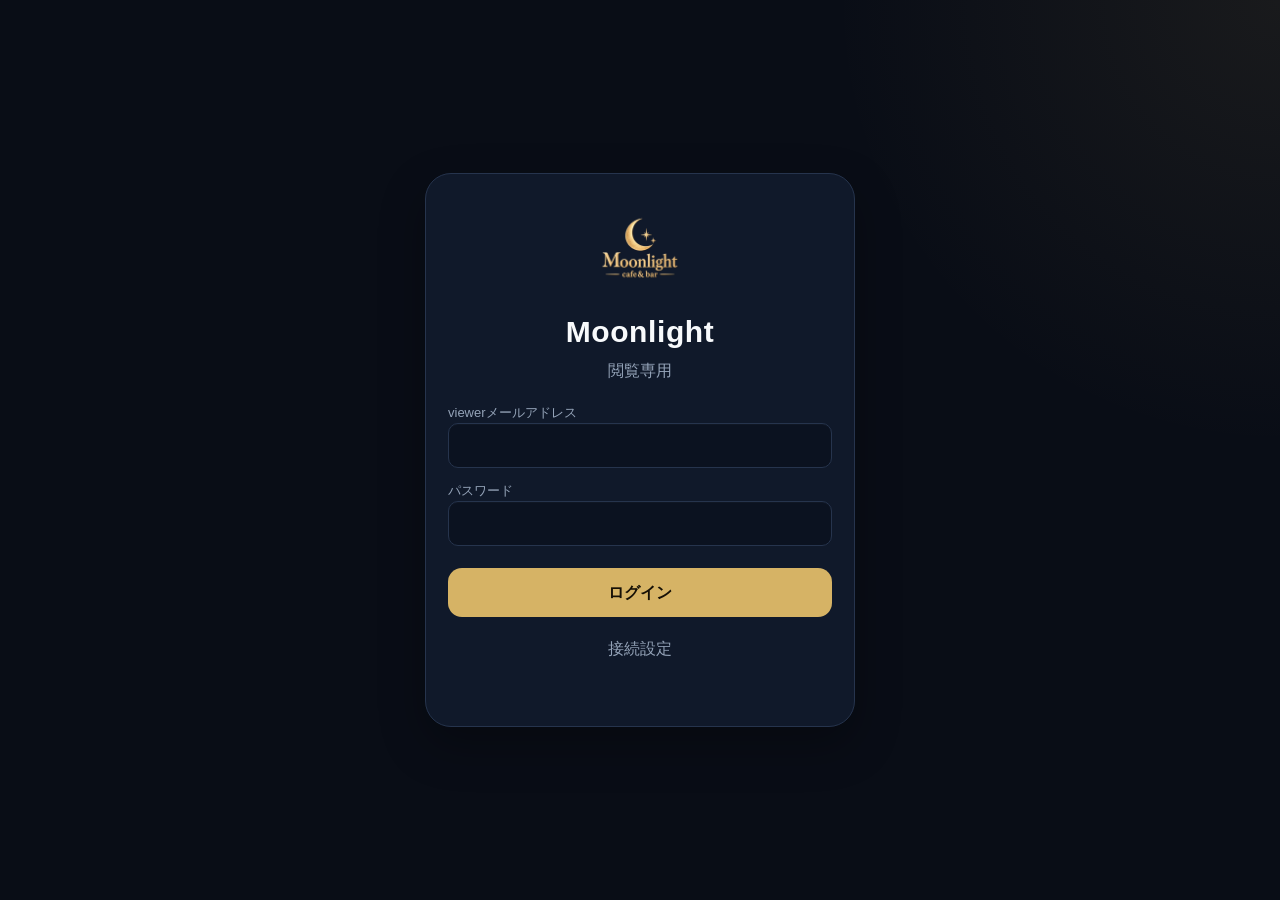
<file: moonlight-viewer/index.html>
<!doctype html>
<html lang="ja">
<head>
  <meta charset="utf-8">
  <meta name="viewport" content="width=device-width, initial-scale=1, maximum-scale=1, user-scalable=no, viewport-fit=cover">
  <meta name="theme-color" content="#0b1220">
  <meta name="apple-mobile-web-app-capable" content="yes">
  <meta name="apple-mobile-web-app-status-bar-style" content="black-translucent">
  <meta name="apple-mobile-web-app-title" content="Moonlight">
  <title>Moonlight Viewer</title>
  <link rel="manifest" href="./manifest.json">
  <link rel="apple-touch-icon" href="./icons/icon-192.png">
  <link rel="icon" href="./icons/icon-192.png">
  <link rel="stylesheet" href="./css/style.css">
  <link rel="stylesheet" href="./shared/inventory-report.css">
</head>
<body>
  <div id="startupSplash" class="startup-splash" aria-live="polite" role="status">
    <div class="startup-card">
      <img src="./icons/icon-192.png" alt="Moonlight" class="startup-logo">
      <h1>Moonlight</h1>
      <p id="startupText">起動しています…</p>
      <div class="startup-progress"><i id="startupProgressBar"></i></div>
    </div>
  </div>

  <div id="app">
    <section id="loginScreen" class="login-screen hidden">
      <div class="login-card">
        <img src="./icons/icon-192.png" alt="Moonlight" class="login-logo">
        <h1>Moonlight</h1>
        <p class="muted">閲覧専用</p>

        <div id="connectionSetup" class="setup-box hidden">
          <h2>Supabase接続設定</h2>
          <label>Supabase URL
            <input id="setupUrl" type="url" autocomplete="url" placeholder="https://xxxxx.supabase.co">
          </label>
          <label>Publishable key
            <textarea id="setupKey" rows="3" spellcheck="false" placeholder="sb_publishable_..."></textarea>
          </label>
          <button id="saveConnectionBtn" type="button" class="secondary">接続設定を保存</button>
          <p class="tiny muted">Secret key / service_role は入力しないでください。</p>
        </div>

        <form id="loginForm">
          <label>viewerメールアドレス
            <input id="emailInput" type="email" autocomplete="username" required>
          </label>
          <label>パスワード
            <input id="passwordInput" type="password" autocomplete="current-password" required>
          </label>
          <button type="submit" class="primary">ログイン</button>
        </form>
        <button id="toggleSetupBtn" type="button" class="link-btn">接続設定</button>
        <p id="loginStatus" class="status" aria-live="polite"></p>
      </div>
    </section>

    <section id="viewerScreen" class="viewer hidden">
      <header class="topbar">
        <div class="brand">
          <img src="./icons/icon-192.png" alt="">
          <div>
            <strong>Moonlight</strong>
            <span>cafe＆bar・閲覧専用</span>
          </div>
        </div>
        <div class="top-actions">
          <button id="moreMenuBtn" type="button" class="top-menu-btn" aria-label="その他メニュー" aria-controls="moreSheet" aria-expanded="false"><span aria-hidden="true">☰</span></button>
        </div>
      </header>

      <main id="content" class="content">
        <section class="page active" data-page="overview">
          <div class="page-head">
            <div>
              <h1>概要</h1>
              <p id="cloudMeta" class="muted"></p>
            </div>
          </div>
          <section class="overview-period-section">
            <div class="overview-period-heading"><h2>今日</h2><span id="overviewTodayLabel"></span></div>
            <div id="overviewCards" class="overview-summary-card"></div>
          </section>
          <section class="overview-period-section overview-cumulative-section">
            <div class="overview-period-heading"><h2>累計</h2><span>すべての販売記録</span></div>
            <div id="overviewExtraDetails" class="overview-extra-details"></div>
          </section>

          <div class="section overview-achievements-section">
            <div class="section-title"><h2>在籍者</h2><span id="overviewActiveCount" class="overview-group-count">0人</span></div>
            <div id="overviewAchievements" class="overview-employee-list"></div>
          </div>
          <div class="section overview-achievements-section overview-retired-section">
            <div class="section-title"><h2>退職者</h2><span id="overviewRetiredCount" class="overview-group-count">0人</span></div>
            <div id="overviewRetiredAchievements" class="overview-employee-list"></div>
          </div>
        </section>

        <section class="page" data-page="sales">
          <div class="page-head"><h1>販売実績</h1></div>
          <div class="segmented sales-view-tabs">
            <button type="button" class="seg active" data-sales-tab="store">店頭販売</button>
            <button type="button" class="seg" data-sales-tab="delivery">デリバリー</button>
            <button type="button" class="seg" data-sales-tab="summary">集計</button>
          </div>
          <div id="storeSalesPanel">
            <div id="salesList" class="card-list"></div>
          </div>
          <div id="salesSummaryPanel" class="hidden">
            <label class="sales-summary-mode">
              <span>集計単位</span>
              <select id="salesSummaryMode">
                <option value="day">日別</option>
                <option value="employee">従業員別</option>
                <option value="dayEmployee">日別 × 従業員別</option>
              </select>
            </label>
            <div id="salesSummaryTotals" class="stat-grid sales-summary-totals"></div>
            <div id="salesSummaryList" class="card-list sales-summary-list"></div>
          </div>
          <div id="deliverySalesPanel" class="hidden">
            <div id="deliveryList" class="card-list"></div>
          </div>
        </section>

        <section class="page" data-page="buyers">
          <div class="page-head"><h1>購入者</h1></div>
          <div id="buyersList" class="card-list"></div>
        </section>

        <section class="page" data-page="products">
          <div class="page-head"><h1>商品管理</h1></div>
          <div id="productsList" class="product-grid"></div>
        </section>

        <section class="page" data-page="inventory">
          <div class="page-head"><h1>在庫管理</h1></div>
          <div id="inventoryReport"></div>
          <div id="inventoryLatest"></div>
          <div class="section">
            <div class="section-title"><h2>履歴</h2></div>
            <div id="inventoryHistory" class="card-list"></div>
          </div>
        </section>

        <section class="page" data-page="bonus">
          <div class="page-head"><h1>ボーナス</h1></div>
          <div id="bonusSummary" class="stat-grid"></div>
          <div class="section">
            <div class="section-title"><h2>今回のボーナス</h2></div>
            <div id="bonusCurrent" class="card-list"></div>
          </div>
          <div class="section">
            <div class="section-title"><h2>支給履歴</h2></div>
            <div id="payoutHistory" class="card-list"></div>
          </div>
        </section>

        <section class="page" data-page="coins">
          <div class="page-head"><h1>コイン登録履歴</h1></div>
          <div id="coinHistorySummary" class="stat-grid coin-history-summary"></div>
          <div id="coinHistoryList" class="card-list coin-history-list"></div>
        </section>

        <section class="page" data-page="employees">
          <div class="page-head"><h1>従業員名簿</h1></div>
          <div id="employeeList" class="card-list"></div>
        </section>
      </main>

      <nav class="bottom-nav" aria-label="メインメニュー">
        <button type="button" class="nav-btn active" data-page-target="overview"><span>⌂</span><small>概要</small></button>
        <button type="button" class="nav-btn" data-page-target="sales"><span>▤</span><small>販売実績</small></button>
        <button type="button" class="nav-btn" data-page-target="buyers"><span>◎</span><small>購入者</small></button>
        <button type="button" class="nav-btn" data-page-target="products"><span>◇</span><small>商品</small></button>
      </nav>

      <div id="moreSheet" class="sheet top-menu-sheet hidden" aria-hidden="true" role="menu" aria-label="その他の項目">
        <div class="sheet-title">その他の項目</div>
        <button type="button" data-more-target="inventory">在庫管理</button>
        <button type="button" data-more-target="bonus">ボーナス</button>
        <button type="button" data-more-target="coins">コイン登録履歴</button>
        <button type="button" data-more-target="employees">従業員名簿</button>
        <div class="sheet-divider"></div>
        <button type="button" id="refreshBtn"><span aria-hidden="true">↻</span> 更新</button>
        <button type="button" id="logoutBtn" class="sheet-logout">ログアウト</button>
      </div>

      <div id="salesDetailModal" class="employee-detail-modal hidden" aria-hidden="true">
        <div class="employee-detail-backdrop" data-close-sales-detail></div>
        <section class="employee-detail-sheet" role="dialog" aria-modal="true" aria-labelledby="salesDetailTitle">
          <div class="employee-detail-sheet-head">
            <div><span id="salesDetailEyebrow" class="muted tiny">SALES DETAIL</span><h2 id="salesDetailTitle">伝票詳細</h2></div>
            <button id="closeSalesDetailBtn" type="button" class="icon-btn" aria-label="閉じる">×</button>
          </div>
          <div id="salesDetailContent" class="employee-detail-content"></div>
        </section>
      </div>

      <div id="buyerDetailModal" class="employee-detail-modal hidden" aria-hidden="true">
        <div class="employee-detail-backdrop" data-close-buyer-detail></div>
        <section class="employee-detail-sheet" role="dialog" aria-modal="true" aria-labelledby="buyerDetailTitle">
          <div class="employee-detail-sheet-head">
            <div><span class="muted tiny">BUYER DETAIL</span><h2 id="buyerDetailTitle">購入者詳細</h2></div>
            <button id="closeBuyerDetailBtn" type="button" class="icon-btn" aria-label="閉じる">×</button>
          </div>
          <div id="buyerDetailContent" class="employee-detail-content"></div>
        </section>
      </div>

      <div id="employeeDetailModal" class="employee-detail-modal hidden" aria-hidden="true">
        <div class="employee-detail-backdrop" data-close-employee-detail></div>
        <section class="employee-detail-sheet" role="dialog" aria-modal="true" aria-labelledby="employeeDetailTitle">
          <div class="employee-detail-sheet-head">
            <div><span class="muted tiny">EMPLOYEE DETAIL</span><h2 id="employeeDetailTitle">従業員詳細</h2></div>
            <button id="closeEmployeeDetailBtn" type="button" class="icon-btn" aria-label="閉じる">×</button>
          </div>
          <div id="employeeDetailContent" class="employee-detail-content"></div>
        </section>
      </div>

      <div id="loadingOverlay" class="loading-overlay hidden">
        <div class="spinner"></div>
        <span>読み込み中…</span>
      </div>
      <div id="toast" class="toast hidden" aria-live="polite"></div>
    </section>
  </div>

  <!-- 読み込み順に意味がある：接続設定 → 共有の在庫エンジン → 閲覧画面（js/start.js が最後） -->
  <script src="./config.js"></script>
  <script src="./shared/inventory-report.js"></script>
  <script src="./shared/inventory-report-ui.js"></script>
  <script src="./js/core.js"></script>
  <script src="./js/cloud.js"></script>
  <script src="./js/calc.js"></script>
  <script src="./js/employees.js"></script>
  <script src="./js/sales.js"></script>
  <script src="./js/buyers.js"></script>
  <script src="./js/inventory.js"></script>
  <script src="./js/bonus.js"></script>
  <script src="./js/shell.js"></script>
  <script src="./js/start.js"></script>
</body>
</html>
</file>
<file: moonlight-viewer/css/style.css>
:root{
  color-scheme:dark;
  --bg:#090d16;
  --bg2:#0b1220;
  --panel:#111827;
  --panel2:#172033;
  --panel3:#0b1220;
  --text:#f8fafc;
  --muted:#94a3b8;
  --line:#26344d;
  --line2:#34445f;
  --accent:#d6b365;
  --accent-soft:rgba(214,179,101,.14);
  --ok:#73d7ab;
  --warn:#ffd98a;
  --shadow:0 18px 46px rgba(0,0,0,.28);
}
*{box-sizing:border-box;-webkit-tap-highlight-color:transparent}
html,body{margin:0;min-height:100%;background:radial-gradient(circle at top right,rgba(214,179,101,.08),transparent 28rem),var(--bg);color:var(--text);font-family:-apple-system,BlinkMacSystemFont,"Segoe UI","Yu Gothic UI","Hiragino Kaku Gothic ProN","Noto Sans JP",sans-serif;-webkit-text-size-adjust:100%;touch-action:manipulation}
body{padding:env(safe-area-inset-top) 0 env(safe-area-inset-bottom);line-height:1.45}
button,input,select,textarea{font:inherit}
button{cursor:pointer;touch-action:manipulation}
a{touch-action:manipulation}
.hidden{display:none!important}
.muted{color:var(--muted)}
.tiny{font-size:12px}

.startup-splash{position:fixed;inset:0;z-index:200;display:grid;place-items:center;background:radial-gradient(circle at 50% 30%, #16253d 0, #0a111f 42%, #060a12 100%);transition:opacity .28s ease, visibility .28s ease}
.startup-splash.hidden{opacity:0;visibility:hidden}
.startup-card{width:min(100%,420px);padding:22px 22px 30px;display:grid;justify-items:center;text-align:center}
.startup-logo{width:180px;height:180px;max-width:calc(100vw - 60px);object-fit:contain;filter:drop-shadow(0 14px 30px rgba(0,0,0,.42));margin-bottom:6px}
.startup-card h1{margin:0;color:#f5e3b9;font-size:24px;letter-spacing:.04em}
.startup-card p{margin:8px 0 0;color:#adbad0;font-size:13px}
.startup-progress{width:min(220px,90vw);height:6px;border-radius:999px;background:#1a2940;overflow:hidden;margin-top:16px;box-shadow:inset 0 1px 2px rgba(0,0,0,.35)}
.startup-progress i{display:block;width:0;height:100%;border-radius:inherit;background:linear-gradient(90deg,#caa253 0%,#e6cb88 70%,#f8edc3 100%);transition:width .28s cubic-bezier(.22,1,.36,1);box-shadow:0 0 10px rgba(230,203,136,.28)}

.login-screen{min-height:100vh;display:grid;place-items:center;padding:26px 18px}
.login-card{width:min(100%,430px);background:rgba(17,27,44,.94);border:1px solid var(--line);border-radius:26px;padding:28px 22px;box-shadow:var(--shadow);backdrop-filter:blur(16px)}
.login-logo{display:block;width:94px;height:94px;object-fit:contain;margin:0 auto 14px}
.login-card h1{text-align:center;margin:0;font-size:30px;letter-spacing:.02em}
.login-card>p{text-align:center;margin:6px 0 22px}
label{display:block;color:var(--muted);font-size:13px;margin:14px 0 6px}
input,select,textarea{width:100%;border:1px solid var(--line);background:#0b1220;color:var(--text);border-radius:10px;padding:12px 13px;outline:none;box-shadow:inset 0 1px 0 rgba(255,255,255,.02)}
input:focus,select:focus,textarea:focus{border-color:var(--accent);box-shadow:0 0 0 3px rgba(214,179,101,.12)}
.primary,.secondary{width:100%;border:0;border-radius:14px;padding:13px 14px;margin-top:16px;font-weight:800}
.primary{background:var(--accent);color:#161006}
.secondary{background:var(--panel2);color:var(--text);border:1px solid var(--line)}
.link-btn,.text-btn,.icon-btn{border:0;background:transparent;color:var(--muted)}
.link-btn{width:100%;padding:12px;margin-top:8px}
.status{min-height:20px;font-size:13px;margin-bottom:0!important;color:#dbe7f8}
.setup-box{border-top:1px solid var(--line);border-bottom:1px solid var(--line);padding:14px 0;margin:18px 0}
.setup-box h2{font-size:15px;margin:0}

.viewer{min-height:100vh}
.topbar{position:sticky;top:0;z-index:20;height:70px;padding:10px 14px;display:flex;align-items:center;justify-content:space-between;background:linear-gradient(90deg,rgba(5,10,20,.96),rgba(10,18,33,.92));backdrop-filter:blur(18px);border-bottom:1px solid rgba(38,52,77,.9)}
.brand{display:flex;align-items:center;gap:10px;min-width:0}
.brand img{width:40px;height:40px;object-fit:contain;filter:drop-shadow(0 6px 14px rgba(0,0,0,.28))}
.brand div{display:flex;flex-direction:column;line-height:1.1;min-width:0}
.brand strong{font-size:15px}
.brand span{font-size:11px;color:var(--muted);margin-top:4px}
.top-actions{display:flex;align-items:center;gap:2px}
.icon-btn{font-size:25px;padding:8px 10px}
.text-btn{padding:9px}
.top-menu-btn{display:grid;place-items:center;width:46px;height:46px;border:1px solid rgba(51,68,95,.82);border-radius:13px;background:rgba(14,24,40,.9);color:#d9e2ef;font-size:25px;line-height:1;box-shadow:0 8px 22px rgba(0,0,0,.18)}
.top-menu-btn:active,.top-menu-btn[aria-expanded="true"]{border-color:rgba(214,179,101,.55);background:var(--accent-soft);color:#f2d895}

.content{padding:18px 14px 98px;max-width:1120px;margin:0 auto}
.page{display:none}
.page.active{display:block;animation:pageIn .18s ease-out}
@keyframes pageIn{from{opacity:.4;transform:translateY(4px)}to{opacity:1;transform:translateY(0)}}
.page-head{display:flex;justify-content:space-between;align-items:end;margin-bottom:16px;gap:12px}
.page-head h1{margin:0;font-size:28px;letter-spacing:.02em}
.page-head p{font-size:12px;margin:6px 0 0;line-height:1.5}

.stat-grid{display:grid;grid-template-columns:repeat(2,minmax(0,1fr));gap:10px}
.stat{background:rgba(17,24,39,.94);border:1px solid var(--line);border-radius:16px;padding:14px 14px 15px;box-shadow:var(--shadow)}
.stat .label{color:var(--muted);font-size:12px;display:block}
.stat strong{display:block;font-size:22px;margin-top:6px;line-height:1.22}

.section{margin-top:24px}
.section-title{display:flex;justify-content:space-between;align-items:center;margin-bottom:10px}
.section-title h2{font-size:18px;margin:0}
.table-wrap{overflow-x:auto;border:1px solid var(--line);border-radius:18px;background:linear-gradient(180deg,rgba(17,27,44,.98),rgba(13,23,39,.98));box-shadow:var(--shadow)}
.table-wrap::-webkit-scrollbar{height:8px}
.table-wrap::-webkit-scrollbar-thumb{background:#445a7b;border-radius:999px}
table{width:100%;border-collapse:collapse;white-space:nowrap;font-size:13px}
th,td{text-align:left;padding:13px 12px;border-bottom:1px solid rgba(39,54,79,.85);vertical-align:top}
th{color:var(--muted);font-weight:700;background:#0e1828;position:sticky;top:0;z-index:1}
tr:nth-child(even) td{background:rgba(255,255,255,.015)}
tr:last-child td{border-bottom:0}

.card-list{display:grid;gap:12px}
.item-card{background:rgba(17,24,39,.94);border:1px solid var(--line);border-radius:16px;padding:15px;box-shadow:var(--shadow)}
.item-top{display:flex;justify-content:space-between;gap:14px;align-items:flex-start}
.item-title{font-weight:800;min-width:0;overflow-wrap:anywhere;font-size:16px}
.item-meta{font-size:12px;color:var(--muted);margin-top:5px;line-height:1.5}
.money{font-weight:900;color:#f8e3ad;font-size:24px;line-height:1.12;letter-spacing:.01em}
.money.sm{font-size:17px}
.money-note{font-size:12px;color:var(--muted);margin-top:6px}
.pills{display:flex;gap:6px;flex-wrap:wrap;margin-top:12px}
.pill{font-size:11px;padding:6px 9px;border:1px solid rgba(51,72,104,.9);background:rgba(22,36,59,.95);border-radius:999px;color:#d7e3f5}
.role{color:#d8e4ff}
.key-values{display:grid;grid-template-columns:1fr auto;gap:8px 12px;margin-top:12px;font-size:13px;align-items:start}
.key-values span:nth-child(odd){color:var(--muted)}
.breakdown-grid{display:grid;grid-template-columns:repeat(2,minmax(0,1fr));gap:9px;margin-top:14px}
.breakdown-cell{background:var(--panel3);border:1px solid rgba(51,72,104,.65);border-radius:14px;padding:11px}
.breakdown-cell .cell-label{display:block;font-size:11px;color:var(--muted);margin-bottom:5px}
.breakdown-cell strong{display:block;font-size:18px;line-height:1.2}
.breakdown-cell small{display:block;color:#b6c3d7;font-size:11px;margin-top:5px;line-height:1.45}
.breakdown-cell.accent{border-color:rgba(212,175,103,.42);background:rgba(212,175,103,.08)}
.inventory-block{background:linear-gradient(180deg,rgba(17,27,44,.98),rgba(12,22,37,.98));border:1px solid var(--line);border-radius:18px;padding:15px;box-shadow:var(--shadow)}
.inventory-products{display:grid;grid-template-columns:repeat(2,minmax(0,1fr));gap:8px;margin-top:12px}
.inventory-product{background:var(--panel2);padding:10px;border-radius:11px;font-size:12px;border:1px solid rgba(51,72,104,.7)}
.empty-state{padding:28px 12px;color:var(--muted);text-align:center;background:rgba(17,27,44,.88);border:1px dashed var(--line);border-radius:18px}

.segmented{display:grid;grid-template-columns:1fr 1fr;background:#0b1220;border:1px solid var(--line);border-radius:12px;padding:4px;margin-bottom:14px;box-shadow:var(--shadow)}
.seg{border:0;border-radius:9px;padding:11px 8px;background:transparent;color:var(--muted);font-weight:750;white-space:nowrap}
.seg.active{background:#263149;color:#f3d99c}

.product-grid{display:grid;grid-template-columns:repeat(2,minmax(0,1fr));gap:10px}
.product-card{background:linear-gradient(180deg,rgba(17,27,44,.98),rgba(12,22,37,.98));border:1px solid var(--line);border-radius:18px;overflow:hidden;box-shadow:var(--shadow)}
.product-image{aspect-ratio:1.32/1;background:#0d1522;display:grid;place-items:center}
.product-image img{width:100%;height:100%;object-fit:contain;padding:10px}
.product-image .empty{color:var(--muted);font-size:12px}
.product-body{padding:13px}
.product-name{font-weight:800;font-size:15px}
.product-stash{color:var(--muted);font-size:11px;margin-top:4px;overflow-wrap:anywhere;line-height:1.45}
.product-price{font-weight:900;color:#f8e3ad;margin-top:10px;font-size:18px}

.bottom-nav{position:fixed;z-index:30;left:0;right:0;bottom:0;padding:8px 8px calc(8px + env(safe-area-inset-bottom));display:grid;grid-template-columns:repeat(4,1fr);background:rgba(7,13,24,.97);backdrop-filter:blur(18px);border-top:1px solid rgba(38,52,77,.95)}
.nav-btn{border:0;background:transparent;color:var(--muted);display:flex;flex-direction:column;align-items:center;gap:4px;padding:5px 2px;min-width:0}
.nav-btn span{font-size:20px;line-height:1}
.nav-btn small{font-size:10px;letter-spacing:.01em}
.nav-btn.active{color:var(--accent)}
.sheet{position:fixed;z-index:40;top:calc(66px + env(safe-area-inset-top));right:12px;left:auto;bottom:auto;width:min(300px,calc(100vw - 24px));padding:8px;background:#111a2af2;border:1px solid var(--line);border-radius:18px;box-shadow:0 20px 60px #0008;backdrop-filter:blur(20px)}
.sheet button{width:100%;border:0;background:transparent;color:var(--text);text-align:left;padding:14px;border-radius:12px}
.sheet button:active{background:var(--panel2)}
.sheet-title{padding:8px 14px 10px;color:#8fa0b8;font-size:11px;font-weight:800;letter-spacing:.06em}
.sheet-divider{height:1px;margin:5px 8px;background:var(--line)}
.sheet button span{display:inline-block;width:22px;color:#b8c5d7;font-size:18px;vertical-align:-1px}
.sheet .sheet-logout{color:#fda4af}
.loading-overlay{position:fixed;z-index:80;inset:0;display:grid;place-content:center;justify-items:center;gap:12px;background:#07101bd9;backdrop-filter:blur(5px)}
.spinner{width:34px;height:34px;border-radius:50%;border:3px solid #ffffff22;border-top-color:var(--accent);animation:spin .8s linear infinite}
@keyframes spin{to{transform:rotate(360deg)}}
.toast{position:fixed;z-index:90;left:50%;bottom:calc(96px + env(safe-area-inset-bottom));transform:translateX(-50%);max-width:calc(100% - 32px);background:#1b2637;border:1px solid var(--line);border-radius:13px;padding:10px 14px;font-size:13px;box-shadow:var(--shadow)}

@media(min-width:760px){
  .stat-grid{grid-template-columns:repeat(4,minmax(0,1fr))}
  .product-grid{grid-template-columns:repeat(4,minmax(0,1fr))}
  .content{padding-left:28px;padding-right:28px}
}
@media(max-width:420px){
  .content{padding-left:12px;padding-right:12px}
  .money{font-size:22px}
  .breakdown-grid{grid-template-columns:1fr}
  .inventory-products{grid-template-columns:1fr}
  .product-grid{grid-template-columns:1fr 1fr}
}

/* v3 employee drill-down */
body.detail-open{overflow:hidden}
.employee-detail-trigger{
  border:0;
  background:transparent;
  color:var(--text);
  padding:0;
  font:inherit;
  font-weight:800;
  text-align:left;
  border-bottom:1px dashed rgba(212,175,103,.45);
  cursor:pointer;
}
.employee-detail-trigger:active{color:#f3d99c;border-bottom-color:var(--accent)}
.employee-detail-modal{position:fixed;inset:0;z-index:120;display:flex;align-items:flex-end;justify-content:center}
.employee-detail-backdrop{position:absolute;inset:0;background:rgba(1,6,13,.72);backdrop-filter:blur(5px)}
.employee-detail-sheet{position:relative;z-index:1;width:min(100%,720px);max-height:88vh;overflow:auto;background:linear-gradient(180deg,#111c2e,#0a1422);border:1px solid var(--line2);border-bottom:0;border-radius:24px 24px 0 0;box-shadow:0 -24px 60px rgba(0,0,0,.45);padding:18px 14px calc(22px + env(safe-area-inset-bottom))}
.employee-detail-sheet-head{position:sticky;top:-18px;z-index:2;display:flex;align-items:center;justify-content:space-between;gap:12px;margin:-18px -14px 16px;padding:16px 14px 13px;background:rgba(17,28,46,.96);border-bottom:1px solid var(--line);backdrop-filter:blur(18px)}
.employee-detail-sheet-head h2{margin:2px 0 0;font-size:22px}
.employee-detail-content{display:grid;gap:14px}
.detail-profile-grid{display:grid;grid-template-columns:repeat(2,minmax(0,1fr));gap:8px}
.detail-profile-grid>div,.detail-alias{background:var(--panel3);border:1px solid var(--line);border-radius:14px;padding:11px}
.detail-profile-grid span,.detail-alias span{display:block;color:var(--muted);font-size:11px;margin-bottom:5px}
.detail-profile-grid strong,.detail-alias strong{display:block;overflow-wrap:anywhere;font-size:14px}
.detail-money-grid{margin-top:0}
.detail-section{border-top:1px solid var(--line);padding-top:12px}
.detail-section h3{margin:0 0 9px;font-size:16px}
.detail-list{display:grid;gap:8px}
.detail-sale-row{display:flex;align-items:center;justify-content:space-between;gap:12px;background:var(--panel3);border:1px solid var(--line);border-radius:13px;padding:11px}
.detail-sale-row>div:first-child{min-width:0}
.detail-sale-row strong{display:block;font-size:13px}
.detail-sale-row span{display:block;color:var(--muted);font-size:11px;margin-top:3px;overflow-wrap:anywhere}
@media(min-width:760px){
  .employee-detail-modal{align-items:center;padding:24px}
  .employee-detail-sheet{border-bottom:1px solid var(--line2);border-radius:24px;max-height:82vh;padding:22px}
  .employee-detail-sheet-head{top:-22px;margin:-22px -22px 18px;padding:18px 22px 14px}
  .detail-profile-grid{grid-template-columns:repeat(4,minmax(0,1fr))}
}

/* v4 whole-card employee details + compact sales quantity */
.employee-detail-label{color:var(--text);font-weight:800}
.employee-detail-area{cursor:pointer;transition:border-color .14s ease,background-color .14s ease,transform .08s ease}
.employee-detail-area:active{border-color:rgba(212,175,103,.5);background:rgba(212,175,103,.05)}
tr.employee-detail-area:active td{background:rgba(212,175,103,.055)}
.detail-sale-row-expanded{align-items:flex-start}
.detail-sale-breakdown{display:grid;gap:3px;margin-top:8px}
.detail-sale-breakdown span{display:block;color:#c1ccdc;font-size:11px;line-height:1.5;margin:0}

/* v13 today + cumulative overview */
.page-head p:empty{display:none}
.overview-period-section{margin-top:0}
.overview-period-section+.overview-period-section{margin-top:18px}
.overview-period-heading{display:flex;align-items:center;justify-content:space-between;gap:12px;margin:0 2px 9px}
.overview-period-heading h2{margin:0;font-size:18px}
.overview-period-heading span{color:var(--muted);font-size:11px}
.overview-summary-card{
  width:100%;
  margin:0;
  padding:14px 15px;
  border:1px solid var(--line);
  border-radius:18px;
  background:linear-gradient(180deg,rgba(17,27,44,.98),rgba(12,22,37,.98));
  color:var(--text);
  text-align:left;
  box-shadow:var(--shadow);
}
.overview-today-total{display:grid;grid-template-columns:minmax(0,1fr) auto;align-items:end;gap:2px 12px;padding:2px 2px 13px;border-bottom:1px solid rgba(39,54,79,.75)}
.overview-today-total span{color:var(--muted);font-size:12px}
.overview-today-total strong{grid-row:1/3;grid-column:2;color:#f8e3ad;font-size:25px;line-height:1.15;text-align:right}
.overview-today-total small{color:#aebbd0;font-size:11px}
.overview-summary-card .overview-detail-grid{margin-top:12px}
.overview-summary-grid{display:grid;gap:0}
.overview-summary-grid>div{display:flex;align-items:center;justify-content:space-between;gap:16px;min-height:52px;border-top:1px solid rgba(39,54,79,.75)}
.overview-summary-grid>div:first-child{border-top:0}
.overview-summary-grid span{color:var(--muted);font-size:12px;white-space:nowrap}
.overview-summary-grid strong{font-size:18px;line-height:1.25;text-align:right;overflow-wrap:anywhere}
.overview-extra-details{margin-top:0;padding:12px;border:1px solid var(--line);border-radius:18px;background:rgba(12,22,37,.96);box-shadow:var(--shadow)}
.overview-detail-grid{display:grid;grid-template-columns:repeat(2,minmax(0,1fr));gap:8px}
.overview-cloud-note{margin:10px 2px 0;color:var(--muted);font-size:10px;line-height:1.5;overflow-wrap:anywhere}
.overview-achievements-section{margin-top:22px}
.overview-employee-list{display:grid;gap:9px}
.overview-employee-card{position:relative;display:grid;grid-template-columns:minmax(0,1fr) auto 18px;align-items:center;gap:10px;min-height:66px;padding:12px 13px;border:1px solid var(--line);border-radius:16px;background:linear-gradient(180deg,rgba(17,27,44,.98),rgba(12,22,37,.98));box-shadow:0 10px 24px rgba(0,0,0,.16);cursor:pointer}
.overview-employee-card:active{background:var(--panel2)}
.overview-employee-card>div:first-child{min-width:0}
.overview-employee-card>div:first-child strong{display:block;font-size:14px;overflow:hidden;text-overflow:ellipsis;white-space:nowrap}
.overview-employee-card>div:first-child span{display:block;margin-top:3px;color:var(--muted);font-size:11px}
.overview-employee-total{text-align:right}
.overview-employee-total span{display:block;color:var(--muted);font-size:10px}
.overview-employee-total strong{display:block;margin-top:3px;color:#f8e3ad;font-size:15px;white-space:nowrap}
.overview-chevron{color:#71829a;font-size:24px;line-height:1;text-align:right}
@media(max-width:420px){
  .overview-detail-grid{grid-template-columns:1fr 1fr}
  .overview-employee-card{grid-template-columns:minmax(0,1fr) auto 14px;padding-left:12px;padding-right:10px}
  .overview-employee-total strong{font-size:14px}
}

/* v6 tap-to-detail cards */
.tap-detail-card{cursor:pointer;transition:border-color .14s ease,background .14s ease,transform .14s ease}
.tap-detail-card:active{transform:scale(.995);border-color:rgba(212,175,103,.48);background:linear-gradient(180deg,rgba(23,36,58,.98),rgba(13,24,40,.98))}
.tap-detail-card::after{content:"タップで詳細";display:block;margin-top:10px;padding-top:9px;border-top:1px solid rgba(39,54,79,.72);color:#7f90aa;font-size:11px;text-align:right}
.compact-detail-card::after{display:none}
#salesDetailModal .employee-detail-sheet,#buyerDetailModal .employee-detail-sheet{max-height:min(86vh,760px)}
#salesDetailContent .detail-section,#buyerDetailContent .detail-section{margin-top:20px}
#buyerDetailContent .detail-alias{margin-top:14px}
.detail-profile-grid>article{background:var(--panel3);border:1px solid var(--line);border-radius:14px;padding:11px}

/* v10 bonus coin cycle + collapsible payout history */
.payout-history-card{padding:0;overflow:hidden}
.payout-history-card summary{list-style:none;padding:14px 15px;cursor:pointer}
.payout-history-card summary::-webkit-details-marker{display:none}
.payout-history-card summary .item-top{margin:0}
.payout-history-hint{display:block;margin-top:9px;padding-top:8px;border-top:1px solid rgba(39,54,79,.72);color:#7f90aa;font-size:10px;text-align:right}
.payout-history-card[open] .payout-history-hint{color:#c8a95f}
.payout-history-card[open] .payout-history-hint::after{content:"（開いています）"}
.payout-history-details{display:grid;border-top:1px solid var(--line);background:rgba(7,15,26,.52)}
.payout-history-details>div{display:flex;align-items:center;justify-content:space-between;gap:12px;padding:11px 15px;border-top:1px solid rgba(39,54,79,.55)}
.payout-history-details>div:first-child{border-top:0}
.payout-history-details span{color:#c3cedd;font-size:12px;overflow-wrap:anywhere}
.payout-history-details strong{color:#f8e3ad;font-size:13px;white-space:nowrap}

/* v11 Windows-aligned overview groups + mobile sales summary */
.overview-group-count{display:inline-flex;align-items:center;justify-content:center;min-width:46px;padding:4px 9px;border:1px solid var(--line);border-radius:999px;background:#0b1220;color:#aebbd0;font-size:11px}
.overview-retired-section{margin-top:20px;padding-top:18px;border-top:1px solid var(--line)}
.overview-retired-section .section-title h2{color:#aeb9c9}
.overview-employee-card.retired{opacity:.88;background:rgba(14,22,36,.94)}
.retired-label{color:#fca5a5;font-weight:700}
.sales-view-tabs{grid-template-columns:repeat(3,minmax(0,1fr))}
.sales-summary-mode{display:grid;grid-template-columns:auto minmax(0,1fr);align-items:center;gap:12px;margin:0 0 12px;padding:12px;border:1px solid var(--line);border-radius:14px;background:rgba(17,24,39,.94)}
.sales-summary-mode>span{margin:0;color:#cbd5e1;font-size:12px;white-space:nowrap}
.sales-summary-mode select{min-height:42px;padding:9px 34px 9px 11px}
.sales-summary-totals{grid-template-columns:repeat(2,minmax(0,1fr));margin-bottom:12px}
.sales-summary-totals .stat{padding:12px}
.sales-summary-totals .stat strong{font-size:18px}
.sales-summary-grand-total{grid-column:1/-1;border-color:rgba(214,179,101,.36);background:linear-gradient(180deg,rgba(214,179,101,.11),rgba(17,24,39,.94))}
.sales-summary-list{margin-top:12px}
.sales-summary-card{min-width:0}
.sales-summary-card .item-title{font-size:15px}
.sales-summary-breakdown{margin-top:12px}
.sales-summary-breakdown .breakdown-cell{padding:10px}
.sales-summary-breakdown .breakdown-cell strong{font-size:15px}
.sales-summary-detail-hint{display:block;margin-top:10px;padding-top:9px;border-top:1px solid rgba(38,52,77,.72);color:#7f90aa;font-size:10px;text-align:right}
@media(max-width:360px){
  .seg{font-size:12px;padding-left:4px;padding-right:4px}
  .sales-summary-mode{grid-template-columns:1fr;gap:7px}
}

/* v12 coin registration history */
.coin-history-summary{grid-template-columns:repeat(2,minmax(0,1fr));margin-bottom:14px}
.coin-history-summary .stat{padding:12px}
.coin-history-summary .stat strong{font-size:19px}
.coin-history-total{grid-column:1/-1;border-color:rgba(214,179,101,.36);background:linear-gradient(180deg,rgba(214,179,101,.11),rgba(17,24,39,.94))}
.coin-history-list{margin-top:12px}
.coin-history-card{min-width:0}
.coin-history-amount{font-size:18px;white-space:nowrap}
.coin-history-amount.positive{color:#86efac}
.coin-history-amount.negative{color:#fca5a5}
.coin-history-note{margin:10px 0 0;padding-top:9px;border-top:1px solid rgba(38,52,77,.72);color:#aebbd0;font-size:11px;line-height:1.55;overflow-wrap:anywhere}

/* v13 shared tap details + top-right menu */
.compact-summary-card,.compact-inventory-card,.compact-bonus-card{min-width:0}
.compact-inventory-card .pills{margin-top:10px}
.compact-bonus-card .item-top{align-items:center}
.compact-bonus-card .money{font-size:20px;text-align:right}
.detail-inventory-products{margin-top:0}
#salesDetailContent .detail-inventory-products .empty-state{grid-column:1/-1}
@media(max-width:420px){
  .overview-today-total strong{font-size:22px}
  .compact-bonus-card .money{font-size:18px}
}

.detail-sales-scroll{max-height:55vh;overflow:auto;overscroll-behavior:contain;scrollbar-gutter:stable}.history-employee-detail{padding:12px 0;border-bottom:1px solid var(--line)}.history-employee-detail>summary{display:flex;justify-content:space-between;gap:12px;cursor:pointer}.history-employee-detail .detail-sale-row{display:block}.detail-sale-row>summary{cursor:pointer;font-size:13px;line-height:1.6}.overview-person-hero strong{color:var(--accent);font-size:22px!important}.overview-person-hero small{display:block;opacity:.7;margin-top:8px}

.detail-scroll{max-height:280px;overflow:auto}
.cake-row span{display:block;margin-top:4px;line-height:1.6}
</file>
<file: moonlight-viewer/shared/inventory-report.css>
.inventory-quick-comparison{margin:12px 0 18px}
.inventory-quick-comparison>summary{cursor:pointer;padding:12px;color:#a6b5ca;font-size:13px}
.inventory-report{min-width:0;padding:20px;margin:0 0 26px;border:1px solid #34445f;border-radius:18px;background:#0d1626;color:#f8fafc;line-height:1.55}
.inventory-report *{box-sizing:border-box}
.inventory-report h3{font-size:19px;margin:0}
.inventory-report p{margin:8px 0}
.inventory-report .ir-note{font-size:12px;font-weight:400;color:#a6b5ca;line-height:1.7;overflow-wrap:anywhere}
.inventory-report .ir-heading{display:flex;align-items:center;justify-content:space-between;gap:14px;flex-wrap:wrap;margin-bottom:16px}
.inventory-report .ir-heading p{margin:4px 0 0}
.inventory-report .ir-controls{display:grid;grid-template-columns:minmax(0,1fr) minmax(0,1fr) auto;align-items:end;gap:12px}
.inventory-report .ir-controls label{display:block;min-width:0;margin:0;color:#a6b5ca;font-size:12px}
.inventory-report .ir-controls select{display:block;max-width:100%;width:100%;margin-top:6px;min-height:44px;border:1px solid #34445f;border-radius:9px;background:#111c2e;color:#f8fafc;padding:10px 28px 10px 10px;font:inherit;font-size:13px;text-overflow:ellipsis}
.inventory-report .ir-button{display:inline-flex;align-items:center;justify-content:center;min-height:44px;white-space:nowrap;max-width:100%;border:1px solid #43546e;border-radius:10px;padding:10px 14px;color:#f8fafc;background:#19263a;font:inherit;font-size:13px;cursor:pointer}
.inventory-report .ir-button:disabled{opacity:.45;cursor:default}
.inventory-report .ir-primary{color:#17130b;background:#d6b365;border-color:#d6b365;font-weight:700}
.inventory-report .ir-button:focus-visible,.inventory-report summary:focus-visible,.inventory-report select:focus-visible{outline:2px solid #d6b365;outline-offset:3px}
.inventory-report .ir-period{margin:12px 0 0}
.inventory-report .ir-feedback{color:#d6b365;font-size:12px}
.inventory-report .ir-feedback:not(:empty){padding:8px 0}
.inventory-report .ir-health{border:2px solid #58667b;border-radius:16px;background:#131e30;margin:8px 0 16px;overflow:hidden}
.inventory-report .ir-health>summary{display:flex;align-items:center;gap:16px;min-height:132px;padding:22px;list-style:none;cursor:pointer}
.inventory-report .ir-health>summary::-webkit-details-marker{display:none}
.inventory-report .ir-health-icon{display:grid;place-items:center;width:48px;height:48px;flex:0 0 48px;border:1px solid currentColor;border-radius:50%;font-size:28px;font-weight:700}
.inventory-report .ir-health-copy{display:grid;gap:6px;min-width:0;flex:1;overflow-wrap:anywhere}
.inventory-report .ir-health-copy>strong{font-size:clamp(22px,3vw,30px);line-height:1.35}
.inventory-report .ir-health-copy>span{color:#e2e8f0;font-size:14px}
.inventory-report .ir-health-copy>small{font-size:12px;color:#b6c3d5;font-weight:400}
.inventory-report .ir-health-copy>.ir-unchecked{color:#f5d891}
.inventory-report .ir-health-arrow{font-size:27px;color:#d0d9e7;transition:transform .15s ease}
.inventory-report .ir-health[open] .ir-health-arrow{transform:rotate(90deg)}
.inventory-report .ir-health[open]>summary{border-bottom:1px solid #34445f}
.inventory-report .ir-health-ok{border-color:#429e79;background:#102a24;color:#a5f3c9}
.inventory-report .ir-health-shortage{border-color:#d76270;background:#321c27;color:#ffb6bf}
.inventory-report .ir-health-review{border-color:#b58a39;background:#2c261a;color:#f5d891}
.inventory-report .ir-health-empty{color:#b6c3d5}
.inventory-report .ir-health .ir-content{color:#f8fafc;background:#101b2b}
.inventory-report .ir-movement-form{margin-top:16px}
.inventory-report .ir-movement-form fieldset{min-width:0;margin:14px 0;padding:14px;border:1px solid #34445f;border-radius:10px}
.inventory-report .ir-movement-form legend{padding:0 6px;font-size:13px;color:#d6b365}
.inventory-report .ir-form-grid{display:grid;grid-template-columns:repeat(2,minmax(0,1fr));gap:12px}
.inventory-report .ir-form-grid label,.inventory-report .ir-note-editor{display:grid;gap:6px;margin:0;min-width:0;font-size:12px;color:#b6c3d5}
.inventory-report .ir-movement-form input[type=number],.inventory-report .ir-movement-form textarea{display:block;min-width:0;width:100%;border:1px solid #43546e;background:#0b1423;color:#f8fafc;border-radius:8px;padding:10px;min-height:44px;font:inherit;font-size:16px}
.inventory-report .ir-movement-form textarea{resize:vertical}
.inventory-report .ir-movement-form input:focus-visible,.inventory-report .ir-movement-form textarea:focus-visible{outline:2px solid #d6b365;outline-offset:2px}
.inventory-report .ir-movement-category{padding:10px 0;border-bottom:1px solid #2c3d58}
.inventory-report .ir-movement-category>strong{display:block;font-size:13px;margin-bottom:8px}
.inventory-report .ir-check-label{display:flex;align-items:flex-start;gap:10px;font-size:13px;margin:14px 0}
.inventory-report .ir-check-label input{flex:0 0 20px;min-width:20px;width:20px;height:20px;margin:3px 0}
.inventory-report .ir-form-actions{display:flex;gap:10px;flex-wrap:wrap;margin-top:14px}
.inventory-report .ir-form-actions .ir-button{white-space:normal;text-align:center}
.inventory-report .ir-result-head{padding:18px 0 8px}
.inventory-report .ir-result-head>strong{font-size:16px}
.inventory-report .ir-result-head p{margin:5px 0 0}
.inventory-report .ir-stats{display:grid;grid-template-columns:repeat(4,minmax(0,1fr));gap:12px}
.inventory-report .ir-stat{min-width:0;padding:15px 12px;border:1px solid #2c3d58;border-radius:12px;background:#121e30}
.inventory-report .ir-stat>span{display:block;font-size:12px;color:#b6c3d5}
.inventory-report .ir-stat>strong{display:block;margin:6px 0;font-size:25px;line-height:1.3;overflow-wrap:anywhere;font-variant-numeric:tabular-nums}
.inventory-report .ir-stat>small{display:block;font-size:11px;color:#a6b5ca}
.inventory-report .ir-loss{color:#ffadb2}
.inventory-report .ir-gain{color:#eed087}
.inventory-report .ir-ok{color:#91e1be}
.inventory-report .ir-checks{padding:14px 16px;margin:18px 0;border:1px solid #665537;background:#231f1a;border-radius:12px;font-size:13px}
.inventory-report .ir-checks>strong{color:#eed087}
.inventory-report .ir-checks ul{margin:8px 0 0;padding-left:20px}
.inventory-report .ir-checks li{padding:5px 0}
.inventory-report .ir-checks li p{margin:3px 0;font-size:12px;color:#c6c7ca}
.inventory-report .ir-category-list{margin-top:18px}
.inventory-report .ir-detail{min-width:0;border:1px solid #2c3d58;border-radius:12px;background:#111c2e;margin:10px 0;overflow:hidden}
.inventory-report .ir-detail>summary{display:flex;align-items:center;justify-content:space-between;flex-wrap:wrap;gap:10px;width:100%;min-height:58px;padding:16px;cursor:pointer;list-style:none;color:#f8fafc;font-size:14px;font-weight:600}
.inventory-report .ir-detail>summary::-webkit-details-marker{display:none}
.inventory-report .ir-detail>summary>span:first-child{min-width:0;flex:1 1 110px;overflow-wrap:anywhere}
.inventory-report .ir-detail>summary:after{content:"›";font-size:22px;line-height:1;color:#b6c3d5;transition:transform .15s ease}
.inventory-report .ir-detail[open]>summary:after{transform:rotate(90deg)}
.inventory-report .ir-detail[open]>summary{border-bottom:1px solid #2c3d58;background:#17243a}
.inventory-report .ir-meta{display:flex;gap:6px;flex-wrap:wrap;align-items:center;min-width:0}
.inventory-report .ir-badge{display:inline-block;border-radius:7px;background:#1c2b41;border:1px solid #34445f;padding:3px 7px;font-size:11px;font-weight:500;white-space:normal}
.inventory-report .ir-content{padding:14px 16px;min-width:0}
.inventory-report .ir-content>p{font-size:13px}
.inventory-report .ir-grid{display:grid;grid-template-columns:repeat(2,minmax(0,1fr));gap:8px 18px;margin:0 0 14px;padding:0}
.inventory-report .ir-equation{grid-template-columns:repeat(3,minmax(0,1fr))}
.inventory-report .ir-pair{min-width:0;padding:10px 0;border-bottom:1px solid #2c3d58}
.inventory-report .ir-pair dt{color:#a6b5ca;font-size:12px}
.inventory-report .ir-pair dd{margin:5px 0 0;font-size:15px;font-weight:600;overflow-wrap:anywhere;font-variant-numeric:tabular-nums}
.inventory-report .ir-callout{padding:12px 14px;border-radius:10px;background:#1e293b;border-left:3px solid #d6b365;font-size:13px}
.inventory-report .ir-callout p{font-size:13px}
.inventory-report .ir-item{display:flex;justify-content:space-between;align-items:center;gap:16px;padding:12px 0;border-bottom:1px solid #2c3d58;font-size:13px}
.inventory-report .ir-item>div{min-width:0;overflow-wrap:anywhere}
.inventory-report .ir-item small{display:block;font-size:11px;color:#a6b5ca;margin-top:3px}
.inventory-report .ir-item-numbers{text-align:right;flex-shrink:0;max-width:58%;font-variant-numeric:tabular-nums}
.inventory-report .ir-item-numbers>b{display:block;font-size:16px}
.inventory-report .ir-item-numbers>span{display:block;font-size:12px;color:#b6c3d5}
.inventory-report .ir-row-head{display:flex;justify-content:space-between;align-items:center;gap:10px}
.inventory-report .ir-row-head strong{overflow-wrap:anywhere}
.inventory-report .ir-evidence-row{padding:12px 0;border-bottom:1px solid #2c3d58;font-size:13px;overflow-wrap:anywhere}
.inventory-report .ir-evidence-row p{margin:4px 0}
.inventory-report .ir-evidence-row:last-child{border-bottom:0}
.inventory-report .ir-empty{padding:20px 0;color:#a6b5ca;font-size:14px}
@media(max-width:1050px){.inventory-report .ir-stats{grid-template-columns:repeat(2,minmax(0,1fr))}}
@media(max-width:600px){
  .inventory-report{padding:14px 12px;border-radius:14px}
  .inventory-report .ir-heading{gap:10px}
  .inventory-report .ir-heading h3{font-size:18px}
  .inventory-report .ir-heading .ir-button{font-size:12px;padding:10px}
  .inventory-report .ir-controls{grid-template-columns:minmax(0,1fr)}
  .inventory-report .ir-controls .ir-button{justify-self:end}
  .inventory-report .ir-stat{padding:12px 10px}
  .inventory-report .ir-stat>strong{font-size:23px}
  .inventory-report .ir-detail>summary{padding:13px 12px;gap:8px}
  .inventory-report .ir-detail>summary>span:first-child{flex-basis:calc(100% - 26px);order:0}
  .inventory-report .ir-detail>summary:after{order:1}
  .inventory-report .ir-meta{flex-basis:100%;order:2}
  .inventory-report .ir-meta:empty{display:none}
  .inventory-report .ir-content{padding:12px 10px}
  .inventory-report .ir-grid,.inventory-report .ir-equation{grid-template-columns:repeat(2,minmax(0,1fr));gap:6px 12px}
  .inventory-report .ir-interval .ir-grid{grid-template-columns:minmax(0,1fr)}
  .inventory-report .ir-item{gap:10px}
  .inventory-report .ir-checks{padding:12px}
  .inventory-report .ir-health>summary{padding:16px 12px;gap:10px}
  .inventory-report .ir-health-icon{width:36px;height:36px;flex-basis:36px;font-size:22px}
  .inventory-report .ir-health-copy>span{font-size:12px}
  .inventory-report .ir-movement-form fieldset{padding:10px}
}
@media(max-width:380px){.inventory-report .ir-form-grid{grid-template-columns:minmax(0,1fr)}}
@media(prefers-reduced-motion:reduce){.inventory-report .ir-detail>summary:after,.inventory-report .ir-health-arrow{transition:none}}

/* Visible reconciliation and recent interval controls. */
.inventory-report .ir-period-shortcuts{display:flex;gap:8px;flex-wrap:wrap;margin:14px 0 10px}
.inventory-report .ir-balance-overview{padding:20px;border:1px solid #354458;border-radius:14px;background:#0e1725;margin:18px 0}
.inventory-report .ir-balance-overview h3{font-size:19px;margin:0 0 8px}
.inventory-report .ir-balance-verdict{font-weight:700;line-height:1.65;margin:8px 0 16px}
.inventory-report .ir-balance-equation{display:grid;grid-template-columns:1fr auto 1fr auto 1fr auto 1fr auto 1.15fr;gap:8px;align-items:center}
.inventory-report .ir-balance-equation>b{text-align:center;color:#a7b5c8}
.inventory-report .ir-balance-card{padding:12px 10px;border:1px solid #334259;border-radius:10px;min-width:0;background:#162234}
.inventory-report .ir-balance-card>span{display:block;font-size:11px;line-height:1.5;color:#aab9cf}
.inventory-report .ir-balance-card>strong{display:block;font-size:20px;margin-top:6px;overflow-wrap:anywhere}
.inventory-report .ir-balance-expected{border-color:#bfa15b;background:#2b281e}
.inventory-report .ir-balance-result{display:grid;grid-template-columns:1fr 2fr;gap:12px;margin-top:12px}
.inventory-report .ir-next-checks{background:#3b301c;border-left:3px solid #d3ae62;padding:12px 16px;margin:14px 0;font-size:13px;line-height:1.65}
.inventory-report .ir-next-checks ul{margin:6px 0 0;padding-left:20px}
.inventory-report .ir-reconcile-wrap{overflow-x:auto;margin-top:16px}
.inventory-report .ir-reconcile-table{width:100%;min-width:650px;border-collapse:collapse;font-size:13px}
.inventory-report .ir-reconcile-table th,.inventory-report .ir-reconcile-table td{text-align:right;padding:10px 8px;border-bottom:1px solid #344156;white-space:nowrap}
.inventory-report .ir-reconcile-table th:first-child{text-align:left;min-width:118px}
.inventory-report .ir-reconcile-table thead th{font-size:11px;color:#acbad0}
.inventory-report .ir-reconcile-table small{display:block;font-size:10px;color:#a6b5c8;font-weight:400;line-height:1.6}
.inventory-report .ir-reconcile-table td:nth-child(6){background:#ffffff04}
@media(max-width:850px){.inventory-report .ir-balance-equation{display:flex;flex-wrap:wrap}.inventory-report .ir-balance-card{flex:1 1 110px}.inventory-report .ir-balance-equation .ir-balance-expected{flex-basis:160px}.inventory-report .ir-balance-overview{padding:14px}.inventory-report .ir-balance-result{grid-template-columns:1fr}.inventory-report .ir-balance-card>strong{font-size:19px}}


/* Settings handbook: details stay out of the operational screens. */
.app-specification .help-intro{margin:0 0 14px;color:#a8b4c8;font-size:13px}
.app-specification .help-topic{margin:8px 0;border:1px solid rgba(195,164,94,.24);border-radius:12px;background:rgba(8,16,31,.38);overflow:hidden}
.app-specification .help-topic>summary{padding:13px 16px;cursor:pointer;color:#ead49a;font-size:15px;font-weight:700;line-height:1.5}
.app-specification .help-topic>summary::marker{color:#bba36b}
.app-specification .help-topic>summary:focus-visible{outline:2px solid #d8ba76;outline-offset:-3px}
.app-specification .help-topic[open]>summary{border-bottom:1px solid rgba(195,164,94,.18)}
.app-specification .help-topic-body{padding:2px 16px 12px;line-height:1.85;font-size:14px;color:#d9e1ec;overflow-wrap:anywhere}
.app-specification .help-topic-body p{margin:12px 0}
.moonlight-settings-help .settings-group{border:1px solid rgba(195,164,94,.28);border-radius:14px;background:#101b2e}
.moonlight-settings-help .settings-group>summary{padding:16px;cursor:pointer;color:#ead49a}
.moonlight-settings-help .settings-group>summary span{display:block;margin-top:4px;color:#a8b4c8;font-size:12px}
.moonlight-settings-help .settings-group-body{padding:0 12px 12px}
@media(max-width:600px){.app-specification .help-topic>summary{padding:12px;font-size:14px}.app-specification .help-topic-body{padding:2px 12px 10px;font-size:13px}}
</file>
